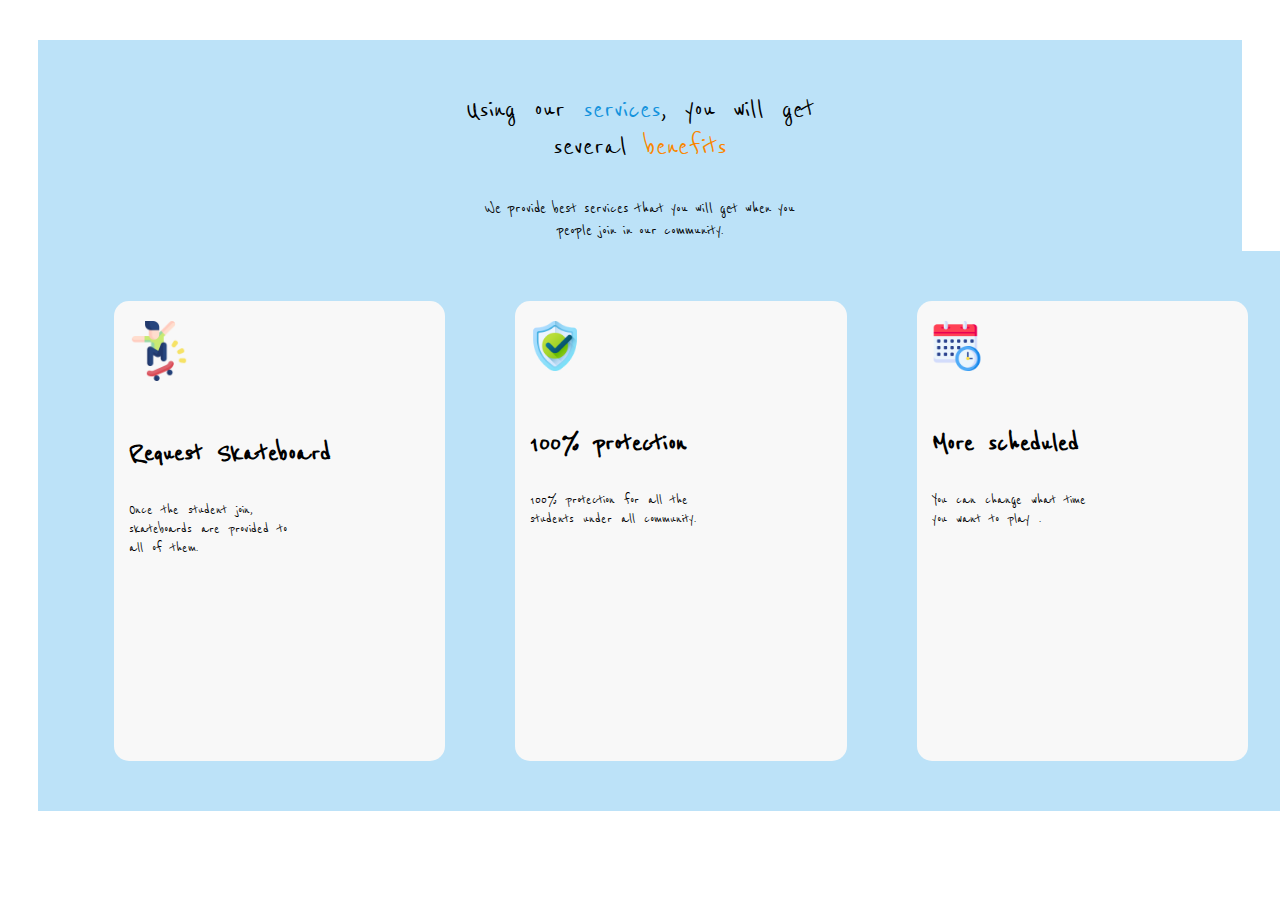
<file: index.html>
<!DOCTYPE html>
<html lang="en">
<head>
    <meta charset="UTF-8">
    <meta http-equiv="X-UA-Compatible" content="IE=edge">
    <meta name="viewport" content="width=device-width, initial-scale=1.0">
    <link rel="stylesheet" href="service.css">
    <link href="https://cdn.jsdelivr.net/npm/bootstrap@5.0.2/dist/css/bootstrap.min.css" rel="stylesheet" integrity="sha384-EVSTQN3/azprG1Anm3QDgpJLIm9Nao0Yz1ztcQTwFspd3yD65VohhpuuCOmLASjC" crossorigin="anonymous">
    <link rel="preconnect" href="https://fonts.googleapis.com">
<link rel="preconnect" href="https://fonts.gstatic.com" crossorigin>
<link href="https://fonts.googleapis.com/css2?family=Reenie+Beanie&display=swap" rel="stylesheet">

    <title>Document</title>
</head>
<body>
    <div class="clr">
       
            <h1 class="styl">Using our <span style="color: #1493DD;">services</span>, you will get<br> several <span style="color:#FA8700;">benefits</span></h1>
            <p class="ss">We provide best services that you will get when you <br>people join in our community. </p>
            <div class="box">
                <div class="frst">
                     <img src="skateboard (1).png" class="img1" width="60px" height="60px"><br><br>
                     <h3 class="fs"> Request Skateboard</h3>
                     <p>Once the student join,<br> skateboards are provided to<br>all of them.</p>
                </div>
                <div class="sec">
                    <img src="shield.png" class="img1" width="50px" height="50px"><br><br>
                    <h3 class="fs"> 100% protection</h3>
                    <p>100% protection for all the<br>students under all community.</p>
                   
               </div>
               <div class="thrd">
                <img src="schedule.png" class="img1" width="50px" height="50px"><br><br>
                <h3 class="fs">More scheduled</h3>
                <p>You can change what time <br>you want to play .</p>
               </div>
            </div>
        
            
    
    </div>

    
    
</body>
</html>
</file>
<file: service.css>
body{
    font-family: 'Reenie Beanie', cursive;
    margin-top: 10px;
}
.container{
    margin-top: 30px;
    margin-left: 50px;
    padding-left: 50px;
    background-color: #BCE2F8 !important ;
    text-align: center;
    padding: 0px 
}
.clr{
    padding-top: 30px;
    background-color: #BCE2F8 !important ;
    text-align: center;
    border: 30px solid white;
    

}
.box{
    width:100%;
    height: 100%;
    background-color: #BCE2F8 !important ;
    float: left;
    display: inline-flex;
    padding: 50px 30px 50px 76px ;
}
.ss{
    margin: 0px;
    padding: 10px;
    font-size:large;
}
.img1{
    margin-top: 10px;
}
.frst{
    background-color: rgb(248, 248, 248) !important;
    border-radius: 15px;
    height: 200px;
    width: 330px;
    float:left;
    text-align: left;
    padding: 10px 10px 250px 15px;
    margin-right: 70px;
    word-spacing: 2px;
}

.sec{
    background-color: rgb(248, 248, 248) !important;
    border-radius: 15px;
    height: 200px;
    width: 330px;
    float:left;
    text-align: left;
    padding: 10px 10px 250px 15px;
    margin-right: 70px;
    word-spacing: 2px;
}
.styl{
    font-weight: normal;
    padding: 0px 100px;
    word-spacing: 5px;
}
.thrd{
    background-color: rgb(248, 248, 248) !important;
    border-radius: 15px;
    height: 200px;
    width: 330px;
    float:left;
    text-align: left;
    padding: 10px 10px 250px 15px;
    margin-right: 70px;
    word-spacing: 2px;
}
.fs{
    font-family: 'Reenie Beanie', cursive !important;
    font-size: 30px;
    font-weight: 600;
}
</file>
